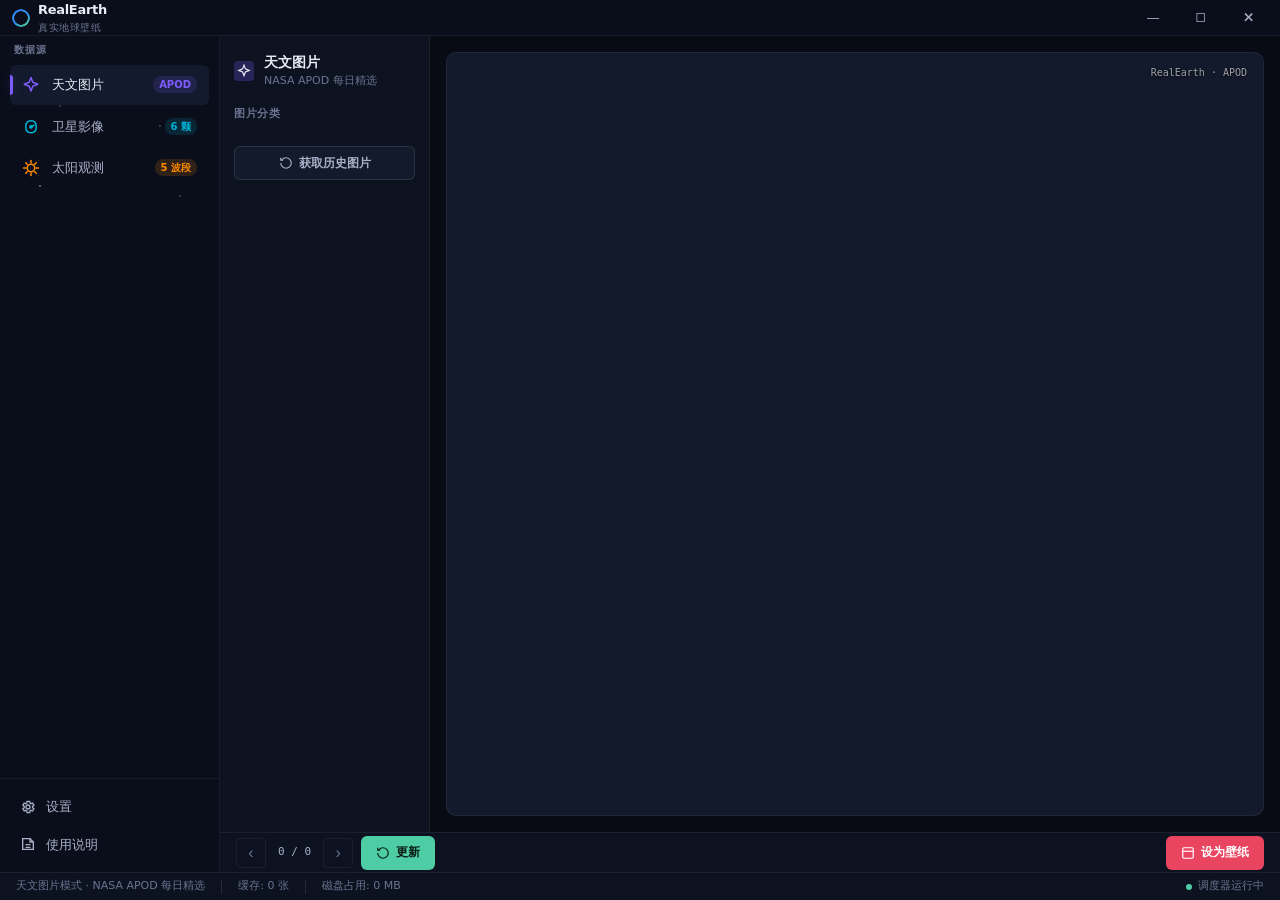
<file: web/index.html>
<!DOCTYPE html>
<html lang="zh-CN">
<head>
  <meta charset="UTF-8" />
  <meta name="viewport" content="width=device-width, initial-scale=1.0" />
  <title>RealEarth · 真实地球壁纸</title>
  <link rel="stylesheet" href="styles.css" />
</head>
<body>
  <div class="window">
    <!-- ===================== 标题栏 ===================== -->
    <div class="titlebar" id="titlebar">
      <div class="brand">
        <img class="brand-icon" src="logo.png" alt="RealEarth" draggable="false" />
        <div class="brand-text">
          <div class="brand-name">RealEarth</div>
          <div class="brand-sub">真实地球壁纸</div>
        </div>
      </div>
      <div class="title-controls">
        <button class="win-btn" id="btn-min" title="最小化">&#8212;</button>
        <button class="win-btn" id="btn-max" title="最大化">&#9744;</button>
        <button class="win-btn win-close" id="btn-close" title="关闭">&#10005;</button>
      </div>
    </div>

    <!-- ===================== 主区域 ===================== -->
    <div class="main">
      <!-- 侧边栏 -->
      <aside class="sidebar">
        <div class="sidebar-stars"></div>

        <div class="nav-section-title">数据源</div>
        <nav class="nav-list">
          <div class="nav-item active" data-source="apod" style="--nav-accent:#7C5CFC;--nav-glow:rgba(124,92,252,.25);--nav-accent-bg:rgba(124,92,252,.15)">
            <span class="nav-icon">
              <svg viewBox="0 0 24 24" fill="none" stroke="currentColor" stroke-width="2" stroke-linecap="round" stroke-linejoin="round"><path d="M12 2l2.4 6.4L21 11l-6.6 2.6L12 20l-2.4-6.4L3 11l6.6-2.6z"/></svg>
            </span>
            <span class="nav-label">天文图片</span>
            <span class="nav-badge">APOD</span>
          </div>
          <div class="nav-item" data-source="satellite" style="--nav-accent:#00B4D8;--nav-glow:rgba(0,180,216,.25);--nav-accent-bg:rgba(0,180,216,.15)">
            <span class="nav-icon">
              <svg viewBox="0 0 24 24" fill="none" stroke="currentColor" stroke-width="2" stroke-linecap="round" stroke-linejoin="round"><path d="M5 13c0 5 3 8 7 8s7-3 7-8-3-8-7-8-7 3-7 8z"/><path d="M12 13l4-2"/><circle cx="12" cy="13" r="1.5"/></svg>
            </span>
            <span class="nav-label">卫星影像</span>
            <span class="nav-badge">6 颗</span>
          </div>
          <div class="nav-item" data-source="sdo" style="--nav-accent:#FF8C00;--nav-glow:rgba(255,140,0,.25);--nav-accent-bg:rgba(255,140,0,.15)">
            <span class="nav-icon">
              <svg viewBox="0 0 24 24" fill="none" stroke="currentColor" stroke-width="2" stroke-linecap="round" stroke-linejoin="round"><circle cx="12" cy="12" r="5"/><path d="M12 2v3M12 19v3M2 12h3M19 12h3M5 5l2 2M17 17l2 2M19 5l-2 2M7 17l-2 2"/></svg>
            </span>
            <span class="nav-label">太阳观测</span>
            <span class="nav-badge">5 波段</span>
          </div>
        </nav>

        <div class="sidebar-bottom">
          <div class="side-btn" id="btn-settings">
            <svg viewBox="0 0 24 24" fill="none" stroke="currentColor" stroke-width="2" stroke-linecap="round"><circle cx="12" cy="12" r="3"/><path d="M19 12a7 7 0 00-.1-1l2-1.5-2-3.5-2.3 1a7 7 0 00-1.7-1l-.3-2.5h-4l-.3 2.5a7 7 0 00-1.7 1l-2.3-1-2 3.5 2 1.5a7 7 0 000 2l-2 1.5 2 3.5 2.3-1a7 7 0 001.7 1l.3 2.5h4l.3-2.5a7 7 0 001.7-1l2.3 1 2-3.5-2-1.5a7 7 0 00.1-1z"/></svg>
            <span>设置</span>
          </div>
          <div class="side-btn" id="btn-help">
            <svg viewBox="0 0 24 24" fill="none" stroke="currentColor" stroke-width="2" stroke-linecap="round"><path d="M4 4h11l5 5v11a0 0 0 010 0H4z"/><path d="M15 4v5h5"/><path d="M9 13h6M9 17h6"/></svg>
            <span>使用说明</span>
          </div>
        </div>
      </aside>

      <!-- 内容区 -->
      <main class="content">

        <!-- ========== APOD 面板 ========== -->
        <section class="panel active" data-source="apod">
          <div class="panel-main">
            <div class="control-panel">
              <div class="panel-header">
                <div class="ph-icon" style="background:var(--apod-glow)">
                  <svg viewBox="0 0 24 24" fill="none" stroke="currentColor" stroke-width="2"><path d="M12 2l2.4 6.4L21 11l-6.6 2.6L12 20l-2.4-6.4L3 11l6.6-2.6z"/></svg>
                </div>
                <div class="ph-text">
                  <div class="ph-title">天文图片</div>
                  <div class="ph-sub">NASA APOD 每日精选</div>
                </div>
              </div>

              <div class="control-group">
                <div class="cg-label">图片分类</div>
                <div class="cat-list" id="apod-cat-list"></div>
              </div>

              <button class="btn btn-secondary full" id="btn-fetch-history">
                <svg viewBox="0 0 24 24" fill="none" stroke="currentColor" stroke-width="2"><path d="M3 12a9 9 0 109-9 9 9 0 00-7 3.5"/><path d="M3 3v4h4"/></svg>
                获取历史图片
              </button>
            </div>

            <div class="preview-area">
              <div class="preview-container">
                <div class="preview-placeholder preview-apod" id="apod-placeholder"></div>
                <img class="preview-img" id="apod-img" alt="" />
                <div class="preview-overlay">
                  <div class="po-left">
                    <div class="po-title" id="apod-title"></div>
                    <div class="po-meta" id="apod-meta"></div>
                  </div>
                  <div class="po-res" id="apod-res"></div>
                </div>
                <div class="preview-watermark">RealEarth · APOD</div>
                <div class="preview-loading" id="apod-loading">
                  <div class="spinner"></div>
                  <div class="loading-text">加载中…</div>
                </div>
              </div>
            </div>
          </div>

          <div class="action-bar">
            <div class="pagination">
              <button class="page-btn" id="apod-prev">&#8249;</button>
              <span class="page-info" id="apod-page">0 / 0</span>
              <button class="page-btn" id="apod-next">&#8250;</button>
            </div>
            <button class="btn btn-success" id="apod-update">
              <svg viewBox="0 0 24 24" fill="none" stroke="currentColor" stroke-width="2"><path d="M3 12a9 9 0 109-9 9 9 0 00-7 3.5"/><path d="M3 3v4h4"/></svg>
              更新
            </button>
            <button class="btn btn-primary push-right" id="apod-set">
              <svg viewBox="0 0 24 24" fill="none" stroke="currentColor" stroke-width="2"><rect x="3" y="3" width="18" height="18" rx="2"/><path d="M3 9h18"/></svg>
              设为壁纸
            </button>
          </div>
        </section>

        <!-- ========== 卫星面板 ========== -->
        <section class="panel" data-source="satellite">
          <div class="panel-main">
            <div class="control-panel">
              <div class="panel-header">
                <div class="ph-icon" style="background:var(--sat-glow)">
                  <svg viewBox="0 0 24 24" fill="none" stroke="currentColor" stroke-width="2"><path d="M5 13c0 5 3 8 7 8s7-3 7-8-3-8-7-8-7 3-7 8z"/><path d="M12 13l4-2"/><circle cx="12" cy="13" r="1.5"/></svg>
                </div>
                <div class="ph-text">
                  <div class="ph-title">卫星影像</div>
                  <div class="ph-sub">地球静止卫星实时图</div>
                </div>
              </div>

              <div class="control-group">
                <div class="cg-label">选择卫星</div>
                <div class="dropdown" id="sat-dropdown">
                  <div class="dropdown-trigger" id="sat-trigger">
                    <span id="sat-trigger-label">Himawari-8</span>
                    <svg class="dd-arrow" viewBox="0 0 24 24" fill="none" stroke="currentColor" stroke-width="2"><path d="M6 9l6 6 6-6"/></svg>
                  </div>
                  <div class="dropdown-menu" id="sat-menu"></div>
                </div>
              </div>

              <div class="control-group">
                <div class="cg-label">颜色模式</div>
                <div class="segmented" id="sat-color-seg">
                  <div class="seg-item active" data-val="natural_color">自然色</div>
                  <div class="seg-item" data-val="enhanced_color">地球色</div>
                </div>
              </div>

              <div class="control-group">
                <div class="cg-label">分辨率</div>
                <div class="segmented" id="sat-size-seg">
                  <div class="seg-item" data-val="540">标准</div>
                  <div class="seg-item active" data-val="1080">高清</div>
                  <div class="seg-item" data-val="2200">超清</div>
                </div>
              </div>

              <div class="info-card" id="sat-info-card">
                <div class="info-row"><span>卫星</span><span id="sat-info-name">—</span></div>
                <div class="info-row"><span>机构</span><span id="sat-info-agency">—</span></div>
                <div class="info-row"><span>覆盖区域</span><span id="sat-info-region">—</span></div>
                <div class="info-row"><span>更新频率</span><span>约每 10 分钟</span></div>
                <div class="info-row"><span>颜色模式</span><span id="sat-info-color">自然色</span></div>
              </div>
            </div>

            <div class="preview-area">
              <div class="preview-container">
                <div class="preview-placeholder preview-sat" id="sat-placeholder"></div>
                <img class="preview-img" id="sat-img" alt="" />
                <div class="preview-overlay">
                  <div class="po-left">
                    <div class="po-title" id="sat-title"></div>
                    <div class="po-meta" id="sat-meta"></div>
                  </div>
                  <div class="po-res" id="sat-res"></div>
                </div>
                <div class="preview-watermark">RealEarth · SATELLITE</div>
                <div class="preview-loading" id="sat-loading">
                  <div class="spinner"></div>
                  <div class="loading-text">获取卫星影像…</div>
                </div>
              </div>
            </div>
          </div>

          <div class="action-bar">
            <button class="btn btn-accent" id="sat-fetch">
              <svg viewBox="0 0 24 24" fill="none" stroke="currentColor" stroke-width="2"><path d="M21 12a9 9 0 11-3-6.7"/><path d="M21 3v5h-5"/></svg>
              获取最新影像
            </button>
            <div class="countdown" id="sat-countdown">
              <span class="cd-dot" id="sat-dot"></span>
              <span class="cd-time" id="sat-cd-time"></span>
              <button class="btn btn-toggle" id="sat-auto">自动刷新: 关</button>
            </div>
            <button class="btn btn-primary push-right" id="sat-set">
              <svg viewBox="0 0 24 24" fill="none" stroke="currentColor" stroke-width="2"><rect x="3" y="3" width="18" height="18" rx="2"/><path d="M3 9h18"/></svg>
              设为壁纸
            </button>
          </div>
        </section>

        <!-- ========== SDO 面板 ========== -->
        <section class="panel" data-source="sdo">
          <div class="panel-main">
            <div class="control-panel">
              <div class="panel-header">
                <div class="ph-icon" style="background:var(--sdo-glow)">
                  <svg viewBox="0 0 24 24" fill="none" stroke="currentColor" stroke-width="2"><circle cx="12" cy="12" r="5"/><path d="M12 2v3M12 19v3M2 12h3M19 12h3"/></svg>
                </div>
                <div class="ph-text">
                  <div class="ph-title">太阳观测</div>
                  <div class="ph-sub">NASA SDO 太阳动力学天文台</div>
                </div>
              </div>

              <div class="control-group">
                <div class="cg-label">观测波段</div>
                <div class="band-list" id="sdo-band-list"></div>
              </div>

              <div class="info-card">
                <div class="info-row"><span>数据源</span><span>NASA SDO</span></div>
                <div class="info-row"><span>更新频率</span><span>15 - 60 分钟</span></div>
                <div class="info-row"><span>自动刷新</span><span>每 60 分钟</span></div>
              </div>
            </div>

            <div class="preview-area">
              <div class="preview-container">
                <div class="preview-placeholder preview-sdo" id="sdo-placeholder"></div>
                <img class="preview-img" id="sdo-img" alt="" />
                <div class="preview-overlay">
                  <div class="po-left">
                    <div class="po-title" id="sdo-title"></div>
                    <div class="po-meta" id="sdo-meta"></div>
                  </div>
                  <div class="po-res" id="sdo-res"></div>
                </div>
                <div class="preview-watermark">RealEarth · SDO</div>
                <div class="preview-loading" id="sdo-loading">
                  <div class="spinner"></div>
                  <div class="loading-text">获取太阳图像…</div>
                </div>
              </div>
            </div>
          </div>

          <div class="action-bar">
            <button class="btn btn-accent" id="sdo-fetch">
              <svg viewBox="0 0 24 24" fill="none" stroke="currentColor" stroke-width="2"><path d="M21 12a9 9 0 11-3-6.7"/><path d="M21 3v5h-5"/></svg>
              获取最新太阳图
            </button>
            <div class="countdown" id="sdo-countdown">
              <span class="cd-dot" id="sdo-dot"></span>
              <span class="cd-time" id="sdo-cd-time"></span>
              <button class="btn btn-toggle" id="sdo-auto">自动刷新: 关</button>
            </div>
            <button class="btn btn-primary push-right" id="sdo-set">
              <svg viewBox="0 0 24 24" fill="none" stroke="currentColor" stroke-width="2"><rect x="3" y="3" width="18" height="18" rx="2"/><path d="M3 9h18"/></svg>
              设为壁纸
            </button>
          </div>
        </section>
      </main>
    </div>

    <!-- ===================== 状态栏 ===================== -->
    <div class="status-bar">
      <span class="st-mode" id="st-mode">天文图片模式 · NASA APOD 每日精选</span>
      <span class="st-divider"></span>
      <span class="st-cache" id="st-cache">缓存: 0 张</span>
      <span class="st-divider"></span>
      <span class="st-disk" id="st-disk">磁盘占用: 0 MB</span>
      <span class="st-right">
        <span class="st-scheduler"><span class="st-dot" id="st-dot"></span>调度器运行中</span>
      </span>
    </div>
  </div>

  <!-- ===================== 设置模态框 ===================== -->
  <div class="modal-overlay" id="settings-modal">
    <div class="modal">
      <div class="modal-header">
        <div class="modal-title"><span class="modal-ico">&#9881;</span> 设置</div>
        <button class="modal-close" data-close>&#10005;</button>
      </div>
      <div class="modal-body">
        <div class="form-row">
          <label>NASA API Key</label>
          <input type="text" class="text-input" id="set-apikey" />
          <div class="form-hint">默认使用 DEMO_KEY（每小时限流 30 次），建议申请免费 Key</div>
        </div>
        <div class="form-row">
          <label>壁纸样式</label>
          <div class="segmented" id="set-style-seg">
            <div class="seg-item" data-val="center">居中</div>
            <div class="seg-item" data-val="tile">平铺</div>
            <div class="seg-item" data-val="stretch">拉伸</div>
            <div class="seg-item" data-val="fit">适应</div>
            <div class="seg-item" data-val="fill">填充</div>
          </div>
        </div>
        <div class="form-row toggle-row">
          <label>自动更新壁纸</label>
          <div class="switch" id="set-auto-update" data-on="true"><span class="switch-knob"></span></div>
        </div>
        <div class="form-row toggle-row">
          <label>优先下载高清图片 (NASA APOD)</label>
          <div class="switch" id="set-hd" data-on="true"><span class="switch-knob"></span></div>
        </div>
        <div class="form-row toggle-row">
          <label>开机自启动</label>
          <div class="switch" id="set-auto-start" data-on="false"><span class="switch-knob"></span></div>
        </div>
      </div>
      <div class="modal-footer">
        <button class="btn btn-primary" id="set-save">保存</button>
      </div>
    </div>
  </div>

  <!-- ===================== 使用说明模态框 ===================== -->
  <div class="modal-overlay" id="help-modal">
    <div class="modal help-modal">
      <div class="modal-header">
        <div class="modal-title"><span class="modal-ico">&#128214;</span> 使用说明</div>
        <button class="modal-close" data-close>&#10005;</button>
      </div>
      <div class="modal-body">
        <div class="help-section" style="--hc:#9D7FFF">
          <div class="help-title">🔭 天文图片 — NASA APOD</div>
          <div class="help-text">• 首次启动自动获取近 10 天图片<br>• 左侧选择分类浏览：星云、星系、行星等<br>• 点击图片设为壁纸，支持导航浏览<br>• 每天在设定时间自动更新</div>
        </div>
        <div class="help-section" style="--hc:#33C9E8">
          <div class="help-title">🛰 卫星影像 — 多卫星实时影像</div>
          <div class="help-text">• 支持 6 颗地球静止卫星（Himawari-8 / GOES / GK2A / Meteosat）<br>• 颜色模式：自然色 / 地球色<br>• 分辨率：标准 / 高清 / 超清<br>• 开启自动刷新，每 10 分钟自动更新</div>
        </div>
        <div class="help-section" style="--hc:#FFAA33">
          <div class="help-title">☀ 太阳观测 — NASA SDO</div>
          <div class="help-text">• 多个观测波段（304 Å 色球层 / 171 Å 日冕 / 连续光球 / 磁场线）<br>• 数据来源：NASA 太阳动力学天文台<br>• 约每 15-60 分钟更新一张</div>
        </div>
      </div>
      <div class="modal-footer">
        <button class="btn btn-secondary" data-close>知道了</button>
      </div>
    </div>
  </div>

  <!-- ===================== 关闭对话框 ===================== -->
  <div class="modal-overlay" id="close-modal">
    <div class="modal close-modal">
      <div class="close-icon">🌍</div>
      <div class="close-title">RealEarth</div>
      <div class="close-sub">请选择关闭方式</div>
      <div class="close-btns">
        <button class="btn btn-secondary full" id="close-min">— 最小化到任务栏 —</button>
        <button class="btn btn-primary full" id="close-quit">✕ 退出程序</button>
      </div>
      <div class="close-hint">最小化后后台将持续更新 | 从任务栏点击恢复窗口</div>
    </div>
  </div>

  <script src="app.js"></script>
</body>
</html>
</file>
<file: web/styles.css>
/* ============================================================
   RealEarth — "Cosmic Observatory" v5.0
   设计令牌 / 布局 / 组件 / 动效  (1:1 还原设计规范)
   ============================================================ */

:root {
  /* Base Surfaces */
  --bg-app: #080B14;
  --bg-surface: #0D1220;
  --bg-card: #131A2B;
  --bg-card-hover: #1A2238;
  --bg-elevated: #1E2740;
  --bg-input: #0F1626;

  /* Sidebar */
  --bg-sidebar: #0A0E1A;
  --bg-sidebar-hover: #141A2E;

  /* Text */
  --text-primary: #E8ECF4;
  --text-secondary: #A8B0C8;
  --text-tertiary: #6B7390;
  --text-disabled: #3D4459;

  /* Borders */
  --border-subtle: rgba(255,255,255,0.06);
  --border-default: rgba(255,255,255,0.10);
  --border-strong: rgba(255,255,255,0.16);

  /* Data Source Accents */
  --apod-primary: #7C5CFC;  --apod-light: #9D7FFF;  --apod-glow: rgba(124,92,252,0.25);
  --sat-primary: #00B4D8;   --sat-light: #33C9E8;   --sat-glow: rgba(0,180,216,0.25);
  --fy4-primary: #E8453C;   --fy4-light: #FF6B60;   --fy4-glow: rgba(232,69,60,0.25);
  --sdo-primary: #FF8C00;   --sdo-light: #FFAA33;   --sdo-glow: rgba(255,140,0,0.25);

  /* Semantic */
  --success: #4ECCA3;  --success-bg: rgba(78,204,163,0.12);
  --warning: #F9D423;  --error: #EF4444;  --info: #3B82F6;

  /* CTA */
  --cta: #E94560;  --cta-hover: #FF6B81;

  /* Typography */
  --font-sans: "Segoe UI Variable", "Segoe UI", "Microsoft YaHei UI", "Microsoft YaHei", system-ui, sans-serif;
  --font-mono: "Cascadia Code", "JetBrains Mono", "Consolas", monospace;

  /* Sizing */
  --sidebar-w: 220px;  --control-w: 210px;
  --titlebar-h: 36px;  --statusbar-h: 28px;

  /* Radius */
  --r-sm: 4px;  --r-md: 6px;  --r-lg: 10px;  --r-xl: 14px;

  /* Transitions */
  --t-fast: 120ms cubic-bezier(0.4, 0, 0.2, 1);
  --t-normal: 240ms cubic-bezier(0.4, 0, 0.2, 1);
  --t-slow: 400ms cubic-bezier(0.16, 1, 0.3, 1);

  /* 动态强调色 (JS 注入) */
  --seg-accent: var(--apod-primary);
  --seg-glow: var(--apod-glow);
}

* { margin: 0; padding: 0; box-sizing: border-box; }

html, body {
  height: 100%;
  overflow: hidden;
  background: var(--bg-app);
  color: var(--text-primary);
  font-family: var(--font-sans);
  font-size: 13px;
  line-height: 1.5;
  font-weight: 500;
  -webkit-font-smoothing: antialiased;
  user-select: none;
}

svg { display: block; }

/* ===================== 窗口 ===================== */
.window {
  display: flex;
  flex-direction: column;
  height: 100vh;
}

/* ===================== 标题栏 ===================== */
.titlebar {
  height: var(--titlebar-h);
  flex: 0 0 var(--titlebar-h);
  background: var(--bg-sidebar);
  display: flex;
  align-items: center;
  justify-content: space-between;
  padding: 0 8px 0 12px;
  border-bottom: 1px solid var(--border-subtle);
  -webkit-app-region: drag;
}
.brand { display: flex; align-items: center; gap: 8px; }
.titlebar-spacer { display: none; }
.sidebar-brand { display: none; }
.brand-icon {
  width: 18px; height: 18px;
  border-radius: 50%;
  object-fit: cover;
  -webkit-user-drag: none;
}
.brand-icon::after { display: none; }
.brand-name {
  font-size: 13px; font-weight: 700; letter-spacing: -0.3px;
  color: var(--text-primary);
}
.brand-sub {
  font-size: 10px; color: var(--text-tertiary); font-weight: 400;
  letter-spacing: 0.5px;
}
.title-controls {
  display: flex; gap: 2px;
  -webkit-app-region: no-drag;
}
.win-btn {
  width: 46px; height: 28px;
  background: transparent; border: none; cursor: pointer;
  color: var(--text-secondary); font-size: 12px;
  border-radius: var(--r-sm);
  transition: background var(--t-fast), color var(--t-fast);
  display: flex; align-items: center; justify-content: center;
}
.win-btn:hover { background: rgba(255,255,255,0.06); color: var(--text-primary); }
.win-close:hover { background: #E8453C; color: #fff; }

/* ===================== 主区域 ===================== */
.main { display: flex; flex: 1; min-height: 0; }

/* ===================== 侧边栏 ===================== */
.sidebar {
  width: var(--sidebar-w);
  flex: 0 0 var(--sidebar-w);
  background: var(--bg-sidebar);
  border-right: 1px solid var(--border-subtle);
  display: flex;
  flex-direction: column;
  position: relative;
  overflow: hidden;
}
.sidebar-stars {
  position: absolute; top: 0; left: 0; right: 0; height: 180px;
  pointer-events: none; opacity: 0.6;
  background:
    radial-gradient(1px 1px at 20px 30px, #fff, transparent),
    radial-gradient(1px 1px at 60px 70px, #fff, transparent),
    radial-gradient(1.5px 1.5px at 120px 40px, #cfe, transparent),
    radial-gradient(1px 1px at 160px 90px, #fff, transparent),
    radial-gradient(1px 1px at 90px 130px, #adf, transparent),
    radial-gradient(1.5px 1.5px at 40px 150px, #fff, transparent),
    radial-gradient(1px 1px at 180px 160px, #fff, transparent);
}
.sidebar-brand {
  display: flex; align-items: center; gap: 12px;
  padding: 18px 14px 14px;
  position: relative; z-index: 1;
}
.sb-icon {
  width: 28px; height: 28px; border-radius: 50%;
  background: radial-gradient(circle at 35% 30%, #4aa3f7, #1d6fb8 60%, #0a2e4a);
  box-shadow: inset -3px -3px 6px rgba(0,0,0,0.5), 0 0 12px rgba(45,140,240,0.4);
}
.sb-name { font-size: 14px; font-weight: 700; letter-spacing: -0.2px; }
.sb-sub { font-size: 9px; color: var(--text-tertiary); letter-spacing: 1px; font-weight: 400; }

.nav-section-title {
  font-size: 10px; font-weight: 600; text-transform: uppercase;
  letter-spacing: 1px; color: var(--text-tertiary);
  padding: 6px 14px 8px;
}
.nav-list { display: flex; flex-direction: column; gap: 2px; padding: 0 10px; }
.nav-item {
  display: flex; align-items: center; gap: 12px;
  padding: 10px 12px; border-radius: var(--r-md);
  color: var(--text-secondary); cursor: pointer;
  position: relative;
  transition: background var(--t-fast), color var(--t-fast);
}
.nav-item:hover { background: var(--bg-sidebar-hover); color: var(--text-primary); }
.nav-item.active { background: var(--bg-sidebar-hover); color: var(--text-primary); }
.nav-item.active::before {
  content: ""; position: absolute; left: 0; top: 50%; transform: translateY(-50%);
  width: 3px; height: 20px; border-radius: 0 3px 3px 0;
  background: var(--nav-accent, var(--apod-primary));
  box-shadow: 0 0 8px var(--nav-glow, var(--apod-glow));
}
.nav-icon {
  width: 18px; height: 18px; flex: 0 0 18px; color: var(--nav-accent, var(--apod-primary));
}
.nav-icon svg { width: 18px; height: 18px; }
.nav-label { flex: 1; font-size: 13px; font-weight: 500; }
.nav-badge {
  font-size: 10px; font-weight: 600; padding: 1px 6px; border-radius: 8px;
  background: var(--nav-accent-bg); color: var(--nav-accent);
}

.sidebar-bottom {
  margin-top: auto; padding: 10px;
  border-top: 1px solid var(--border-subtle);
  display: flex; flex-direction: column; gap: 2px;
}
.side-btn {
  display: flex; align-items: center; gap: 10px;
  padding: 8px 10px; border-radius: var(--r-md);
  color: var(--text-secondary); cursor: pointer; font-size: 13px;
  transition: background var(--t-fast), color var(--t-fast);
}
.side-btn svg { width: 16px; height: 16px; }
.side-btn:hover { background: var(--bg-sidebar-hover); color: var(--text-primary); }
.side-version {
  font-size: 10px; color: var(--text-tertiary); text-align: center;
  padding: 8px 0 2px; font-family: var(--font-mono);
}

/* ===================== 内容区 ===================== */
.content { flex: 1; min-width: 0; position: relative; }
.panel { display: none; position: absolute; inset: 0; flex-direction: column; }
.panel.active { display: flex; }
.panel-main { display: flex; flex: 1; min-height: 0; }

/* 控制面板 */
.control-panel {
  width: var(--control-w); flex: 0 0 var(--control-w);
  background: var(--bg-surface);
  border-right: 1px solid var(--border-subtle);
  padding: 16px 14px; overflow-y: auto;
  display: flex; flex-direction: column; gap: 16px;
}
.control-panel::-webkit-scrollbar { width: 4px; }
.control-panel::-webkit-scrollbar-thumb { background: var(--border-default); border-radius: 3px; }
.control-panel::-webkit-scrollbar-thumb:hover { background: var(--border-strong); }

.panel-header { display: flex; align-items: center; gap: 10px; }
.ph-icon {
  width: 20px; height: 20px; border-radius: var(--r-sm);
  display: flex; align-items: center; justify-content: center;
  color: var(--text-primary);
}
.ph-icon svg { width: 14px; height: 14px; }
.ph-title { font-size: 14px; font-weight: 700; }
.ph-sub { font-size: 11px; color: var(--text-tertiary); }

.control-group { display: flex; flex-direction: column; gap: 8px; }
.cg-label {
  font-size: 11px; font-weight: 600; text-transform: uppercase;
  letter-spacing: 0.5px; color: var(--text-tertiary);
}

/* 信息卡片 */
.info-card {
  background: var(--bg-card); border: 1px solid var(--border-subtle);
  border-radius: var(--r-md); padding: 12px;
  font-size: 11px; line-height: 1.6; color: var(--text-tertiary);
}
.info-row { display: flex; justify-content: space-between; }
.info-row span:first-child { color: var(--text-tertiary); }
.info-row span:last-child { color: var(--text-secondary); font-weight: 500; }

/* 分类列表 */
.cat-list { display: flex; flex-direction: column; gap: 2px; max-height: 320px; overflow-y: auto; }
.cat-list::-webkit-scrollbar { width: 4px; }
.cat-list::-webkit-scrollbar-thumb { background: var(--border-default); border-radius: 3px; }
.cat-item {
  display: flex; align-items: center; justify-content: space-between;
  padding: 7px 10px; border-radius: var(--r-sm);
  font-size: 12px; color: var(--text-secondary); cursor: pointer;
  transition: background var(--t-fast), color var(--t-fast);
}
.cat-item:hover { background: var(--bg-card); color: var(--text-primary); }
.cat-item.active { background: var(--apod-glow); color: var(--apod-light); }
.cat-item.active .cat-count { color: var(--apod-primary); }
.cat-count { font-family: var(--font-mono); font-size: 11px; color: var(--text-tertiary); }

/* 波段列表 */
.band-list { display: flex; flex-direction: column; gap: 2px; max-height: 360px; overflow-y: auto; }
.band-list::-webkit-scrollbar { width: 4px; }
.band-list::-webkit-scrollbar-thumb { background: var(--border-default); border-radius: 3px; }
.band-item {
  display: flex; align-items: center; gap: 8px;
  padding: 6px 8px; border-radius: var(--r-sm);
  font-size: 11px; color: var(--text-secondary); cursor: pointer;
  transition: background var(--t-fast), color var(--t-fast);
}
.band-item:hover { background: var(--bg-card); color: var(--text-primary); }
.band-item.active { background: var(--sdo-glow); color: var(--sdo-light); }
.band-wavelength {
  font-family: var(--font-mono); font-size: 10px;
  padding: 1px 5px; border-radius: 3px;
  background: rgba(255,140,0,0.12); color: var(--sdo-light);
}

/* ===================== 预览区 ===================== */
.preview-area { flex: 1; min-width: 0; padding: 16px; display: flex; }
.preview-container {
  flex: 1; min-height: 0; position: relative; overflow: hidden;
  background: var(--bg-card);
  border: 1px solid var(--border-subtle);
  border-radius: var(--r-lg);
  display: flex; align-items: center; justify-content: center;
}
.preview-img {
  max-width: 100%; max-height: 100%; object-fit: contain;
  display: none; border-radius: var(--r-lg);
}
.preview-img.show { display: block; }

/* 占位渐变 */
.preview-placeholder { position: absolute; inset: 0; display: none; }
.preview-placeholder.show { display: block; }
.preview-apod {
  background:
    radial-gradient(circle at 70% 30%, rgba(124,92,252,0.35), transparent 40%),
    radial-gradient(circle at 30% 70%, rgba(157,127,255,0.2), transparent 45%),
    radial-gradient(1px 1px at 20% 30%, #fff, transparent),
    radial-gradient(1.5px 1.5px at 50% 20%, #fff, transparent),
    radial-gradient(1px 1px at 80% 60%, #cde, transparent),
    radial-gradient(1px 1px at 65% 80%, #fff, transparent),
    #1a1030;
}
.preview-sat {
  background:
    radial-gradient(circle at 50% 50%, rgba(0,180,216,0.25), transparent 38%),
    radial-gradient(circle at 50% 50%, #0a3a5c 0 70px, transparent 71px),
    radial-gradient(1px 1px at 25% 35%, #fff, transparent),
    radial-gradient(1px 1px at 75% 65%, #fff, transparent),
    #06121f;
}
.preview-sdo {
  background:
    radial-gradient(circle at 50% 50%, #FFD27F 0 50px, #FF8C00 51px 90px, #E8453C 91px 120px, transparent 121px),
    radial-gradient(1px 1px at 30% 40%, #fff, transparent),
    #1a0d02;
}

/* 预览覆盖层 */
.preview-overlay {
  position: absolute; bottom: 0; left: 0; right: 0;
  padding: 12px 16px;
  background: linear-gradient(transparent, rgba(0,0,0,0.7));
  display: none; justify-content: space-between; align-items: flex-end;
  border-bottom-left-radius: var(--r-lg); border-bottom-right-radius: var(--r-lg);
}
.preview-overlay.show { display: flex; }
.po-title { font-size: 13px; font-weight: 600; color: #fff; text-shadow: 0 1px 3px rgba(0,0,0,0.8); }
.po-meta { font-size: 11px; color: rgba(255,255,255,0.7); text-shadow: 0 1px 3px rgba(0,0,0,0.8); }
.po-res {
  font-family: var(--font-mono); font-size: 10px;
  background: rgba(0,0,0,0.5); border: 1px solid rgba(255,255,255,0.15);
  border-radius: 3px; padding: 2px 6px; color: rgba(255,255,255,0.85);
}
.preview-watermark {
  position: absolute; top: 12px; right: 16px;
  font-size: 10px; font-family: var(--font-mono);
  color: rgba(255,255,255,0.6); text-shadow: 0 1px 3px rgba(0,0,0,0.8);
  pointer-events: none;
}

/* Loading */
.preview-loading {
  position: absolute; inset: 0; background: rgba(8,11,20,0.8);
  z-index: 3; display: none; flex-direction: column; gap: 12px;
  align-items: center; justify-content: center;
}
.preview-loading.show { display: flex; }
.spinner {
  width: 32px; height: 32px; border-radius: 50%;
  border: 2px solid var(--border-default);
  border-top-color: var(--seg-accent);
  animation: spin 0.8s linear infinite;
}
.loading-text { font-size: 12px; color: var(--text-secondary); }

/* ===================== 操作栏 ===================== */
.action-bar {
  height: 40px; flex: 0 0 40px;
  display: flex; align-items: center; gap: 8px;
  padding: 0 16px;
  border-top: 1px solid var(--border-subtle);
  background: var(--bg-surface);
}
.push-right { margin-left: auto; }

.pagination { display: flex; align-items: center; gap: 4px; }
.page-btn {
  width: 30px; height: 30px; border-radius: var(--r-sm);
  background: transparent; border: 1px solid var(--border-subtle);
  color: var(--text-tertiary); cursor: pointer; font-size: 16px;
  transition: background var(--t-fast), color var(--t-fast);
}
.page-btn:hover { background: var(--bg-card); color: var(--text-primary); }
.page-info { font-size: 11px; font-family: var(--font-mono); color: var(--text-secondary); padding: 0 8px; }

.countdown { display: flex; align-items: center; gap: 6px; font-size: 11px; color: var(--text-tertiary); margin-left: auto; }
.cd-dot { width: 6px; height: 6px; border-radius: 50%; background: var(--text-disabled); }
.cd-dot.on { background: var(--success); animation: pulse 2s ease-in-out infinite; }
.cd-time { font-family: var(--font-mono); color: var(--text-secondary); }

/* ===================== 按钮 ===================== */
.btn {
  height: 34px; border-radius: var(--r-md); font-size: 12px; font-weight: 600;
  gap: 6px; display: inline-flex; align-items: center; justify-content: center;
  padding: 0 14px; cursor: pointer; border: 1px solid transparent;
  transition: all var(--t-fast); font-family: var(--font-sans);
}
.btn svg { width: 14px; height: 14px; }
.btn.full { width: 100%; }
.btn:hover { transform: translateY(-1px); }

.btn-primary { background: var(--cta); color: #fff; }
.btn-primary:hover { background: var(--cta-hover); box-shadow: 0 4px 12px rgba(233,69,96,0.3); }

.btn-accent { background: var(--seg-accent); color: #fff; }
.btn-accent:hover { filter: brightness(1.15); box-shadow: 0 4px 12px var(--seg-glow); }

.btn-secondary { background: var(--bg-card); border-color: var(--border-default); color: var(--text-secondary); }
.btn-secondary:hover { background: var(--bg-card-hover); border-color: var(--border-strong); color: var(--text-primary); }

.btn-success { background: var(--success); color: #0a1a14; }
.btn-success:hover { filter: brightness(1.1); }

.btn-ghost { background: transparent; color: var(--text-tertiary); }
.btn-ghost:hover { background: var(--bg-card); color: var(--text-primary); }

.btn-toggle {
  background: var(--success-bg); border-color: rgba(78,204,163,0.3);
  color: var(--success); height: 28px; padding: 0 10px; font-size: 11px;
}
.btn-toggle.off { background: var(--bg-card); border-color: var(--border-default); color: var(--text-tertiary); }

/* ===================== 分段控件 ===================== */
.segmented {
  display: flex; background: var(--bg-input);
  border-radius: var(--r-md); padding: 3px; gap: 2px;
}
.seg-item {
  flex: 1; padding: 6px 4px; font-size: 11px; font-weight: 500;
  text-align: center; border-radius: var(--r-sm);
  color: var(--text-tertiary); cursor: pointer;
  transition: background var(--t-fast), color var(--t-fast);
}
.seg-item:hover { color: var(--text-secondary); }
.seg-item.active {
  background: var(--seg-accent); color: #fff;
  box-shadow: 0 1px 3px var(--seg-glow);
}

/* ===================== 下拉 ===================== */
.dropdown { position: relative; }
.dropdown-trigger {
  width: 100%; padding: 8px 10px; cursor: pointer;
  background: var(--bg-input); border: 1px solid var(--border-default);
  border-radius: var(--r-md); color: var(--text-primary);
  display: flex; align-items: center; justify-content: space-between; font-size: 12px;
  transition: border-color var(--t-fast);
}
.dropdown.open .dropdown-trigger { border-color: var(--seg-accent); }
.dd-arrow { width: 12px; height: 12px; transition: transform var(--t-fast); }
.dropdown.open .dd-arrow { transform: rotate(180deg); }
.dropdown-menu {
  position: absolute; top: calc(100% + 4px); left: 0; right: 0;
  background: var(--bg-elevated); border: 1px solid var(--border-default);
  border-radius: var(--r-md); padding: 4px; z-index: 100;
  box-shadow: 0 8px 24px rgba(0,0,0,0.4);
  display: none;
}
.dropdown.open .dropdown-menu { display: block; }
.dropdown-option {
  display: flex; align-items: center; gap: 8px;
  padding: 8px 10px; border-radius: var(--r-sm); font-size: 12px;
  color: var(--text-secondary); cursor: pointer;
  transition: background var(--t-fast), color var(--t-fast);
}
.dropdown-option:hover { background: var(--bg-card); color: var(--text-primary); }
.dropdown-option.active { color: var(--seg-accent); font-weight: 600; }
.dd-dot { width: 6px; height: 6px; border-radius: 50%; }

/* ===================== 开关 ===================== */
.switch {
  width: 36px; height: 20px; border-radius: 10px;
  background: var(--bg-input); border: 1px solid var(--border-default);
  position: relative; cursor: pointer; transition: background var(--t-fast), border-color var(--t-fast);
  flex: 0 0 36px;
}
.switch[data-on="true"] { background: var(--success); border-color: transparent; }
.switch-knob {
  position: absolute; top: 2px; left: 2px;
  width: 14px; height: 14px; border-radius: 50%; background: #fff;
  transition: transform var(--t-fast);
}
.switch[data-on="true"] .switch-knob { transform: translateX(16px); }

/* ===================== 文本输入 ===================== */
.text-input {
  width: 100%; padding: 8px 10px;
  background: var(--bg-input); border: 1px solid var(--border-default);
  border-radius: var(--r-md); color: var(--text-primary);
  font-family: var(--font-mono); font-size: 12px; user-select: text;
  transition: border-color var(--t-fast);
}
.text-input:focus { outline: none; border-color: var(--apod-primary); }

/* ===================== 状态栏 ===================== */
.status-bar {
  height: var(--statusbar-h); flex: 0 0 var(--statusbar-h);
  background: var(--bg-surface); border-top: 1px solid var(--border-subtle);
  display: flex; align-items: center; gap: 16px; padding: 0 16px;
  font-size: 11px; color: var(--text-tertiary);
}
.st-divider { width: 1px; height: 14px; background: var(--border-default); }
.st-right { margin-left: auto; }
.st-scheduler { display: flex; align-items: center; gap: 6px; }
.st-dot { width: 6px; height: 6px; border-radius: 50%; background: var(--success); animation: pulse 2s ease-in-out infinite; }

/* ===================== 模态框 ===================== */
.modal-overlay {
  position: fixed; inset: 0; z-index: 1000;
  background: rgba(5,8,16,0.6);
  backdrop-filter: blur(4px); -webkit-backdrop-filter: blur(4px);
  display: none; align-items: center; justify-content: center;
}
.modal-overlay.show { display: flex; animation: fadeIn var(--t-normal); }
.modal {
  background: var(--bg-surface); border: 1px solid var(--border-default);
  border-radius: var(--r-xl); box-shadow: 0 24px 64px rgba(0,0,0,0.5);
  width: 440px; max-height: 80vh; overflow: hidden;
  display: flex; flex-direction: column;
  animation: slideUp var(--t-normal);
}
.help-modal { width: 540px; }
.close-modal { width: 380px; align-items: center; padding: 24px 20px 20px; text-align: center; }

.modal-header {
  padding: 18px 20px 12px; border-bottom: 1px solid var(--border-subtle);
  display: flex; align-items: center; justify-content: space-between;
}
.modal-title { font-size: 15px; font-weight: 700; display: flex; align-items: center; gap: 8px; }
.modal-ico { font-size: 16px; color: var(--apod-light); }
.modal-close {
  width: 28px; height: 28px; border-radius: var(--r-sm); border: none;
  background: transparent; color: var(--text-secondary); cursor: pointer; font-size: 14px;
  transition: background var(--t-fast);
}
.modal-close:hover { background: var(--bg-card); }
.modal-body { padding: 16px 20px; overflow-y: auto; display: flex; flex-direction: column; gap: 16px; }
.modal-footer { padding: 12px 20px 18px; border-top: 1px solid var(--border-subtle); display: flex; justify-content: flex-end; gap: 8px; }

.form-row { display: flex; flex-direction: column; gap: 6px; }
.form-row label { font-size: 12px; color: var(--text-secondary); font-weight: 500; }
.form-hint { font-size: 11px; color: var(--text-tertiary); }
.toggle-row { flex-direction: row; align-items: center; justify-content: space-between; }
.toggle-row label { flex: 1; }

.help-section {
  background: var(--bg-card); border: 1px solid var(--border-subtle);
  border-radius: var(--r-lg); padding: 12px;
}
.help-title { font-size: 13px; font-weight: 600; color: var(--hc); margin-bottom: 6px; }
.help-text { font-size: 11px; color: var(--text-secondary); line-height: 1.7; }

.close-icon {
  width: 48px; height: 48px; border-radius: 50%;
  background: var(--bg-card); color: var(--text-secondary);
  display: flex; align-items: center; justify-content: center; font-size: 22px;
}
.close-title { font-size: 15px; font-weight: 700; margin-top: 12px; }
.close-sub { font-size: 13px; color: var(--text-tertiary); margin-top: 2px; }
.close-btns { width: 100%; display: flex; flex-direction: column; gap: 8px; padding: 16px 0 4px; }
.close-btns .btn { border: 1px solid rgba(0,180,216,0.3); color: var(--sat-light); }
.close-btns .btn.btn-primary { border-color: var(--cta); color: #fff; }
.close-hint { font-size: 11px; color: var(--text-tertiary); }

/* ===================== 动效 ===================== */
@keyframes spin { to { transform: rotate(360deg); } }
@keyframes pulse {
  0%, 100% { opacity: 1; box-shadow: 0 0 0 0 rgba(78,204,163,0.4); }
  50% { opacity: 0.6; box-shadow: 0 0 8px 2px rgba(78,204,163,0.6); }
}
@keyframes fadeIn { from { opacity: 0; } to { opacity: 1; } }
@keyframes slideUp { from { opacity: 0; transform: translateY(20px); } to { opacity: 1; transform: translateY(0); } }
</file>
